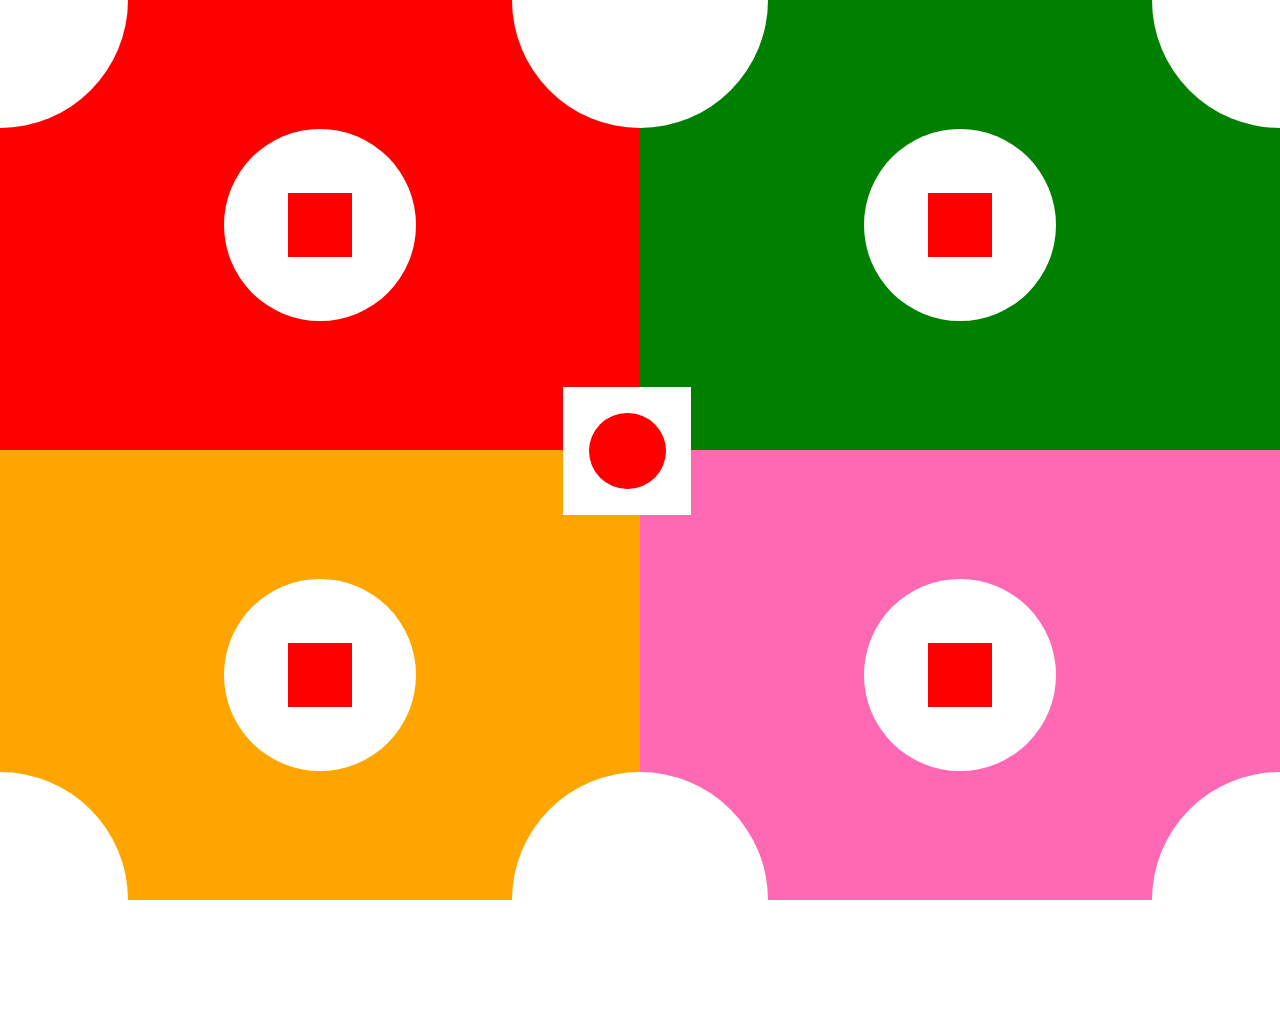
<file: case1/index.html>
<!DOCTYPE html>
<html lang="en">
    <head>
        <meta charset="UTF-8">
        <meta name="viewport" content="width=device-width, initial-scale=1.0">
        <title>Assignment3</title>
        <link rel="stylesheet" href="../style.css">
    </head>
    <body>
<section>
    <div class="circle">
        <div class="square"></div>
    </div>
    <div></div>
</section>
<section>
    <div class="circle">
        <div class="square"></div>
    </div>
    <div></div>
    <div></div>
</section>
<section>
    <div class="circle">
        <div class="square"></div>
    </div>
    <div></div>
</section>
<section>
    <div class="circle">
        <div class="square"></div>
    </div>
    <div></div>
    <div></div>
</section>
<section>
    <div></div>
</section>
    </body>
</html>
</file>
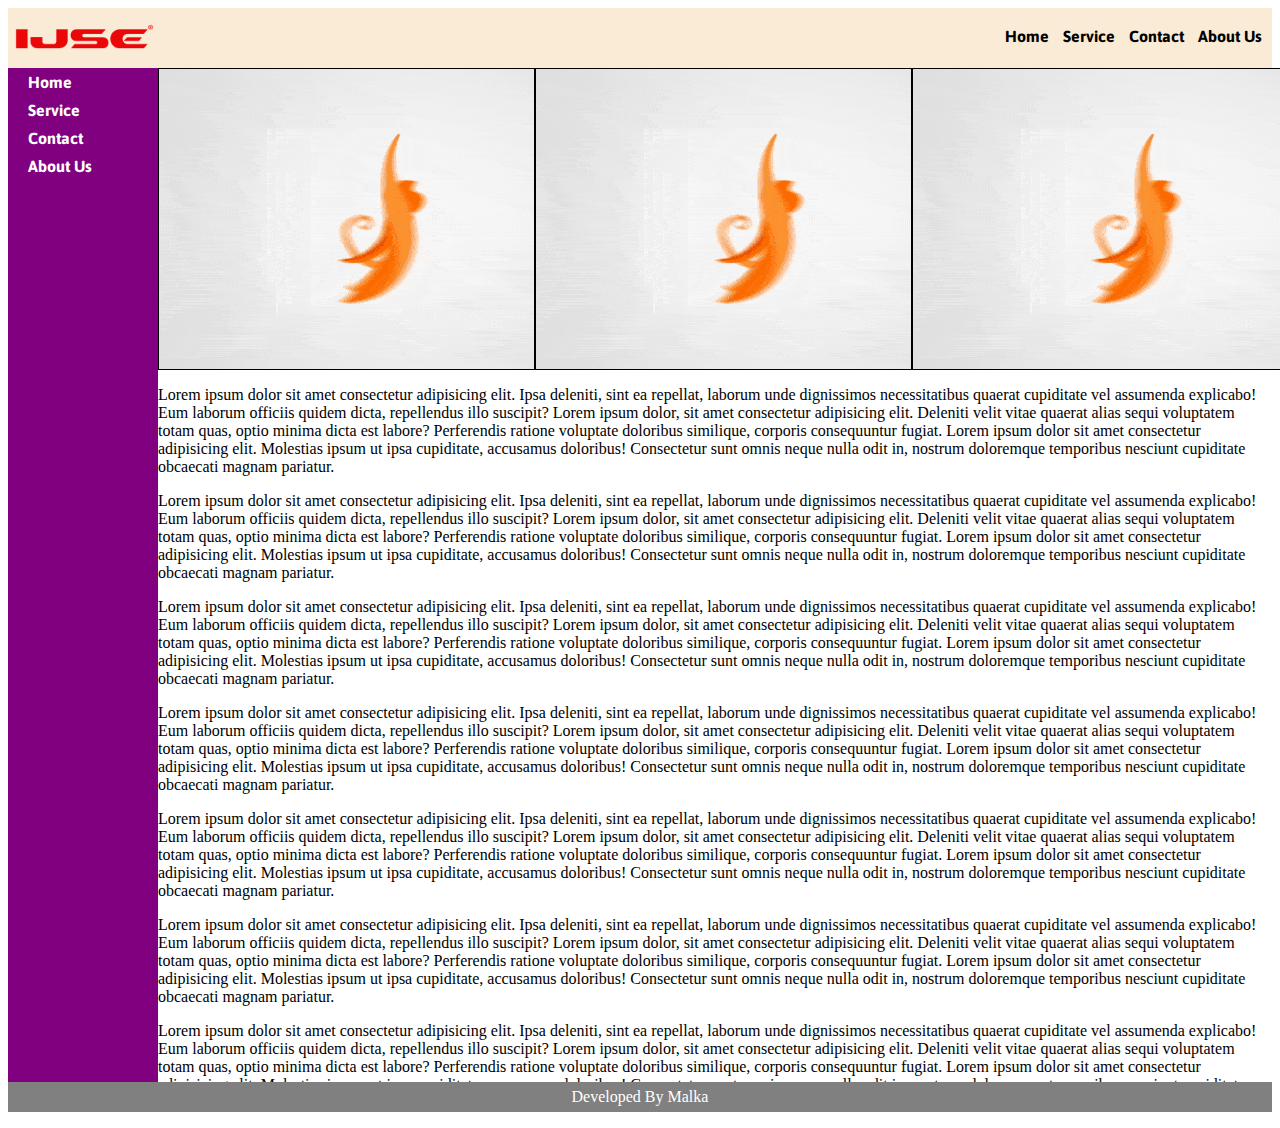
<file: case2/index.html>
<!DOCTYPE html>
<html lang="en">
<head>
    <meta charset="UTF-8">
    <meta name="viewport" content="width=device-width, initial-scale=1.0">
    <title>case2</title>
    <link rel="stylesheet" href="../style1.css">
    <link rel="preconnect" href="https://fonts.googleapis.com">
<link rel="preconnect" href="https://fonts.gstatic.com" crossorigin>
<link href="https://fonts.googleapis.com/css2?family=Asap:ital,wght@0,100..900;1,100..900&family=Press+Start+2P&family=Public+Sans:ital,wght@0,100..900;1,100..900&display=swap" rel="stylesheet">
<link rel="preconnect" href="https://fonts.googleapis.com">
<link rel="preconnect" href="https://fonts.gstatic.com" crossorigin>
<link href="https://fonts.googleapis.com/css2?family=Asap:ital,wght@0,100..900;1,100..900&family=Press+Start+2P&family=Public+Sans:ital,wght@0,100..900;1,100..900&display=swap" rel="stylesheet">
</head>
<body>
    <header>
        <img src="../assests/imgs/logo/Ijse_logo.png" alt="Ijse_logo">
        <nav>
            <ul>
                <li><a href="">Home</a></li>
                <li><a href="">Service</a></li>
                <li><a href="">Contact</a></li>
                <li><a href="">About Us</a></li>
            </ul>
        </nav>
    </header>
    <main>
        <aside>
            <ul>
                <li><a href="">Home</a></li>
                <li><a href="">Service</a></li>
                <li><a href="">Contact</a></li>
                <li><a href="">About Us</a></li>
            </ul>
        </aside>
        <div>
            <div></div>
            <div></div>
            <div></div>
        </div>
        <section>
            <p>Lorem ipsum dolor sit amet consectetur adipisicing elit. Ipsa deleniti, sint ea repellat, laborum unde dignissimos necessitatibus quaerat cupiditate vel assumenda explicabo! Eum laborum officiis quidem dicta, repellendus illo suscipit?
                Lorem ipsum dolor, sit amet consectetur adipisicing elit. Deleniti velit vitae quaerat alias sequi voluptatem totam quas, optio minima dicta est labore? Perferendis ratione voluptate doloribus similique, corporis consequuntur fugiat.
                Lorem ipsum dolor sit amet consectetur adipisicing elit. Molestias ipsum ut ipsa cupiditate, accusamus doloribus! Consectetur sunt omnis neque nulla odit in, nostrum doloremque temporibus nesciunt cupiditate obcaecati magnam pariatur.
            </p>
            <p>Lorem ipsum dolor sit amet consectetur adipisicing elit. Ipsa deleniti, sint ea repellat, laborum unde dignissimos necessitatibus quaerat cupiditate vel assumenda explicabo! Eum laborum officiis quidem dicta, repellendus illo suscipit?
                Lorem ipsum dolor, sit amet consectetur adipisicing elit. Deleniti velit vitae quaerat alias sequi voluptatem totam quas, optio minima dicta est labore? Perferendis ratione voluptate doloribus similique, corporis consequuntur fugiat.
                Lorem ipsum dolor sit amet consectetur adipisicing elit. Molestias ipsum ut ipsa cupiditate, accusamus doloribus! Consectetur sunt omnis neque nulla odit in, nostrum doloremque temporibus nesciunt cupiditate obcaecati magnam pariatur.
            </p>
            <p>Lorem ipsum dolor sit amet consectetur adipisicing elit. Ipsa deleniti, sint ea repellat, laborum unde dignissimos necessitatibus quaerat cupiditate vel assumenda explicabo! Eum laborum officiis quidem dicta, repellendus illo suscipit?
                Lorem ipsum dolor, sit amet consectetur adipisicing elit. Deleniti velit vitae quaerat alias sequi voluptatem totam quas, optio minima dicta est labore? Perferendis ratione voluptate doloribus similique, corporis consequuntur fugiat.
                Lorem ipsum dolor sit amet consectetur adipisicing elit. Molestias ipsum ut ipsa cupiditate, accusamus doloribus! Consectetur sunt omnis neque nulla odit in, nostrum doloremque temporibus nesciunt cupiditate obcaecati magnam pariatur.
            </p>
            <p>Lorem ipsum dolor sit amet consectetur adipisicing elit. Ipsa deleniti, sint ea repellat, laborum unde dignissimos necessitatibus quaerat cupiditate vel assumenda explicabo! Eum laborum officiis quidem dicta, repellendus illo suscipit?
                Lorem ipsum dolor, sit amet consectetur adipisicing elit. Deleniti velit vitae quaerat alias sequi voluptatem totam quas, optio minima dicta est labore? Perferendis ratione voluptate doloribus similique, corporis consequuntur fugiat.
                Lorem ipsum dolor sit amet consectetur adipisicing elit. Molestias ipsum ut ipsa cupiditate, accusamus doloribus! Consectetur sunt omnis neque nulla odit in, nostrum doloremque temporibus nesciunt cupiditate obcaecati magnam pariatur.
            </p>
            <p>Lorem ipsum dolor sit amet consectetur adipisicing elit. Ipsa deleniti, sint ea repellat, laborum unde dignissimos necessitatibus quaerat cupiditate vel assumenda explicabo! Eum laborum officiis quidem dicta, repellendus illo suscipit?
                Lorem ipsum dolor, sit amet consectetur adipisicing elit. Deleniti velit vitae quaerat alias sequi voluptatem totam quas, optio minima dicta est labore? Perferendis ratione voluptate doloribus similique, corporis consequuntur fugiat.
                Lorem ipsum dolor sit amet consectetur adipisicing elit. Molestias ipsum ut ipsa cupiditate, accusamus doloribus! Consectetur sunt omnis neque nulla odit in, nostrum doloremque temporibus nesciunt cupiditate obcaecati magnam pariatur.
            </p>
            <p>Lorem ipsum dolor sit amet consectetur adipisicing elit. Ipsa deleniti, sint ea repellat, laborum unde dignissimos necessitatibus quaerat cupiditate vel assumenda explicabo! Eum laborum officiis quidem dicta, repellendus illo suscipit?
                Lorem ipsum dolor, sit amet consectetur adipisicing elit. Deleniti velit vitae quaerat alias sequi voluptatem totam quas, optio minima dicta est labore? Perferendis ratione voluptate doloribus similique, corporis consequuntur fugiat.
                Lorem ipsum dolor sit amet consectetur adipisicing elit. Molestias ipsum ut ipsa cupiditate, accusamus doloribus! Consectetur sunt omnis neque nulla odit in, nostrum doloremque temporibus nesciunt cupiditate obcaecati magnam pariatur.
            </p>
            <p>Lorem ipsum dolor sit amet consectetur adipisicing elit. Ipsa deleniti, sint ea repellat, laborum unde dignissimos necessitatibus quaerat cupiditate vel assumenda explicabo! Eum laborum officiis quidem dicta, repellendus illo suscipit?
                Lorem ipsum dolor, sit amet consectetur adipisicing elit. Deleniti velit vitae quaerat alias sequi voluptatem totam quas, optio minima dicta est labore? Perferendis ratione voluptate doloribus similique, corporis consequuntur fugiat.
                Lorem ipsum dolor sit amet consectetur adipisicing elit. Molestias ipsum ut ipsa cupiditate, accusamus doloribus! Consectetur sunt omnis neque nulla odit in, nostrum doloremque temporibus nesciunt cupiditate obcaecati magnam pariatur.
            </p>
        </section>
    <footer>
        <p>Developed By Malka</p>
    </footer>
</main>
</body>
</html>
</file>
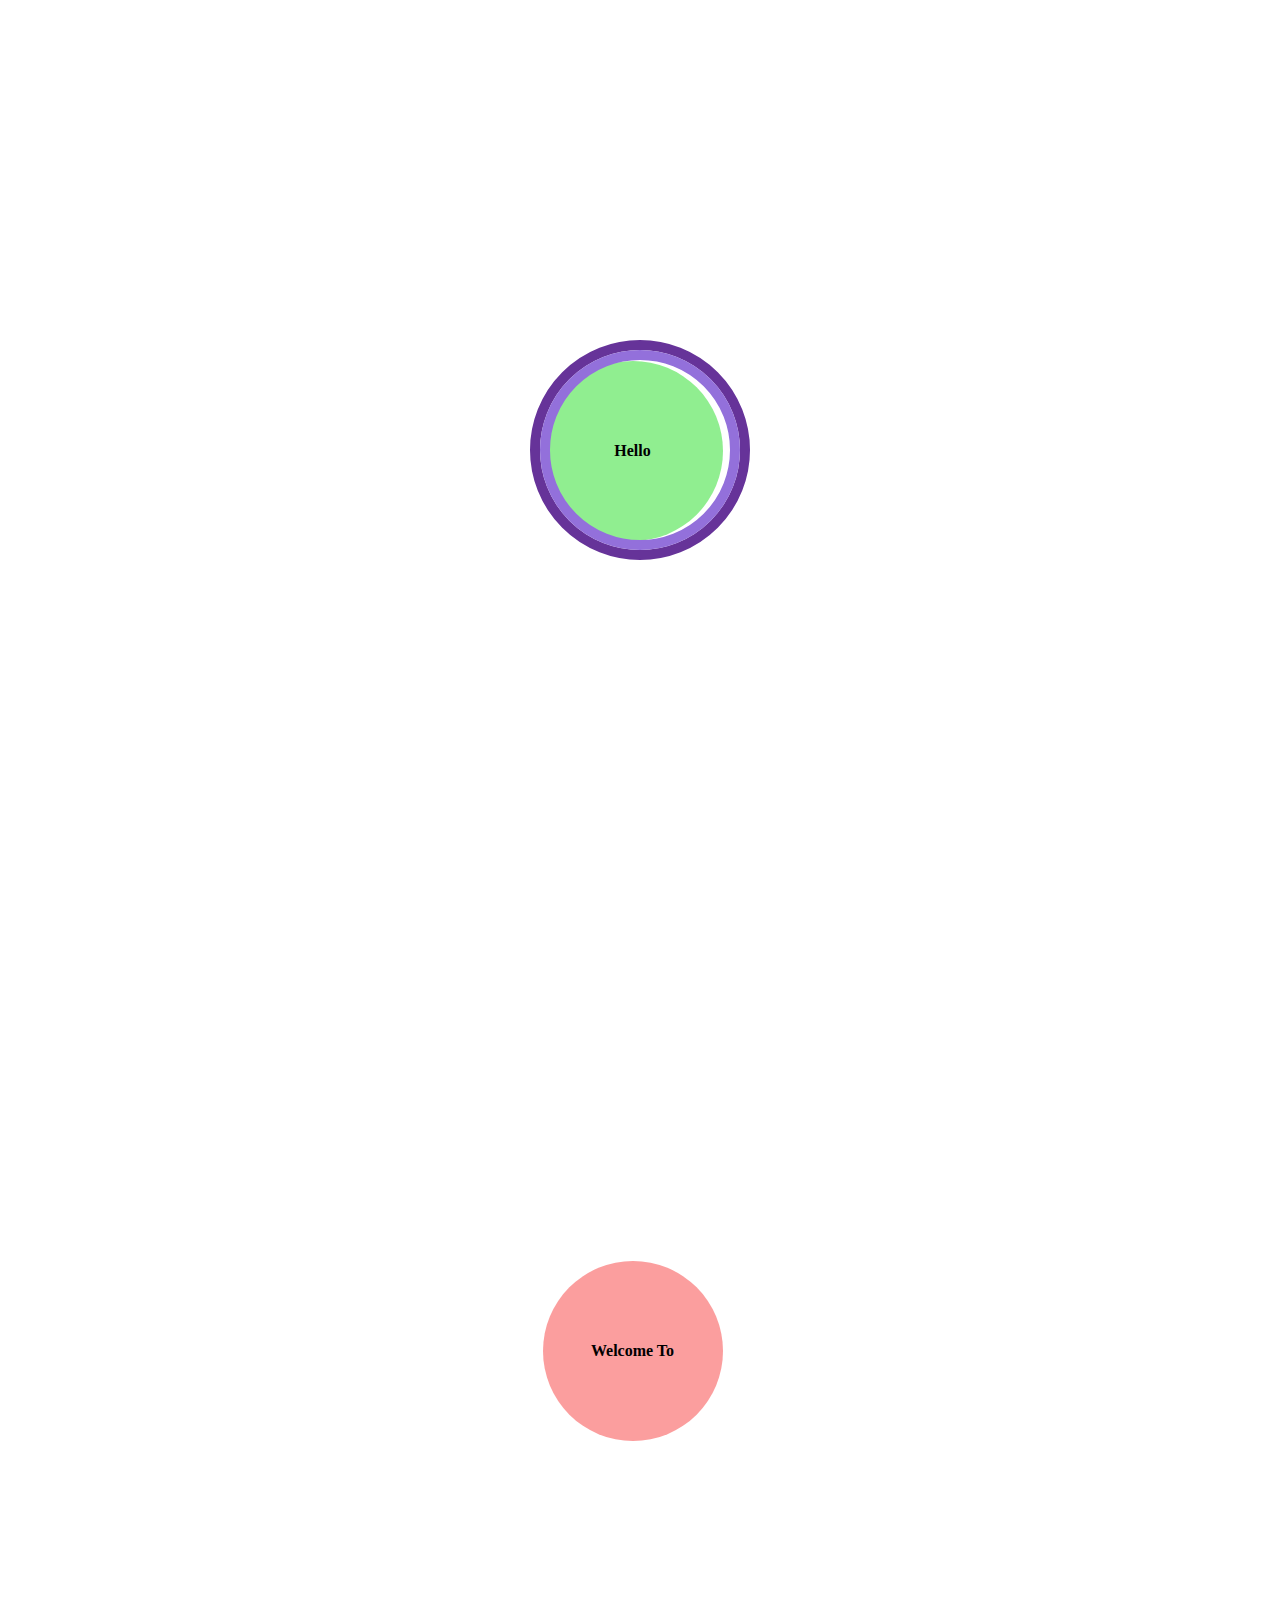
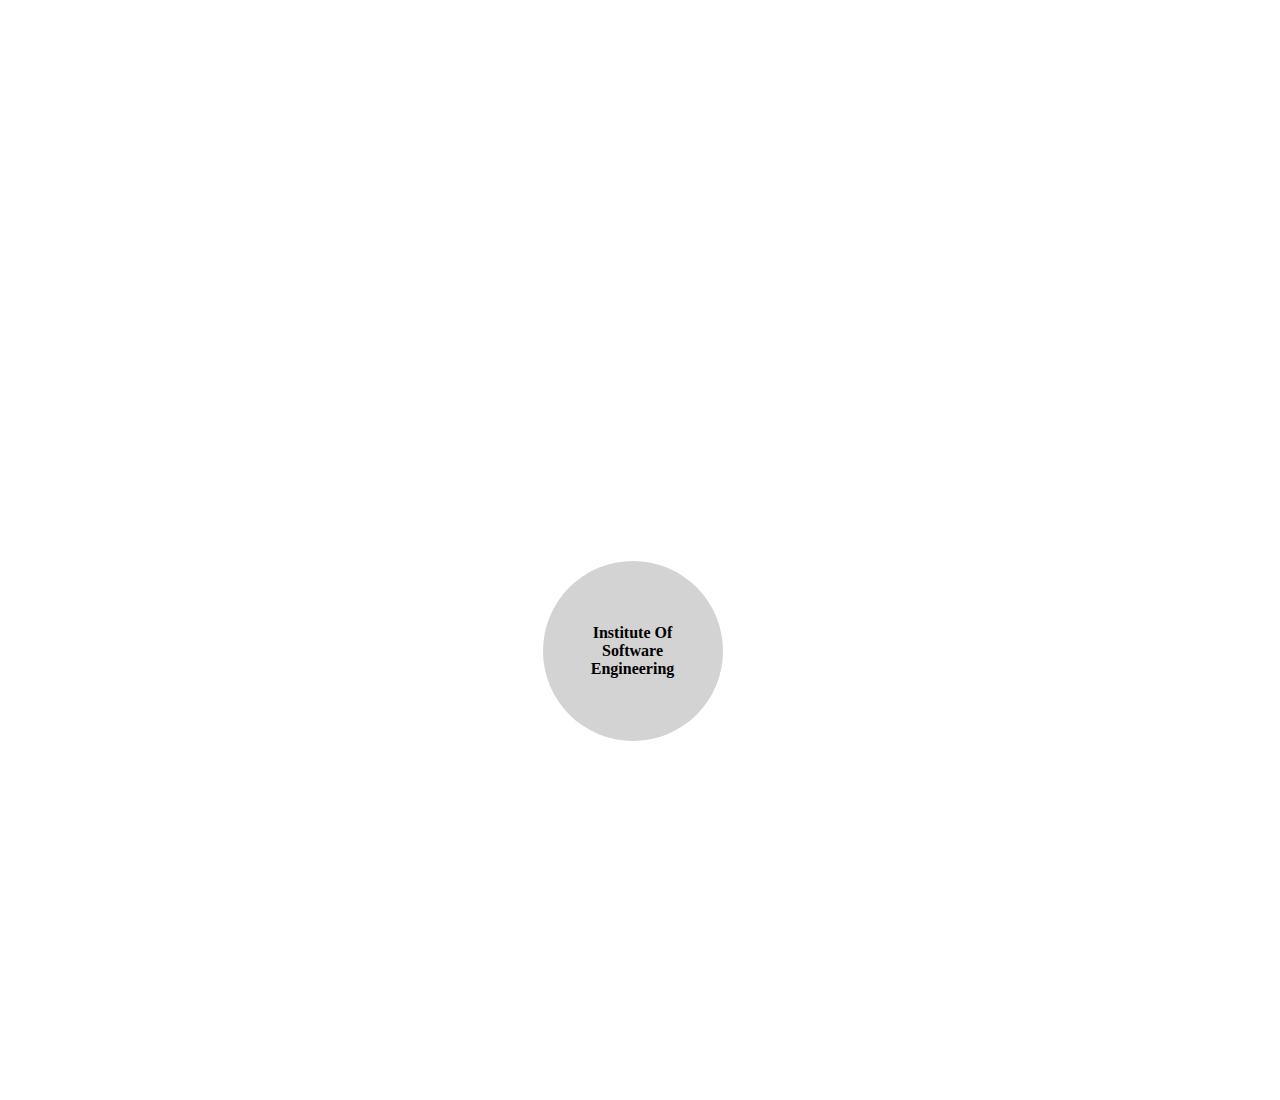
<file: case3/index.html>
<!doctype html>
<html lang="en">
<head>
    <meta charset="UTF-8">
    <meta name="viewport"
          content="width=device-width, user-scalable=no, initial-scale=1.0, maximum-scale=1.0, minimum-scale=1.0">
    <meta http-equiv="X-UA-Compatible" content="ie=edge">
    <title>Case3</title>
    <style>
        body{
            margin: 0;
            padding: 0;
            overflow-x: hidden;
        }
        body>div{
            width: 200px;
            border-radius: 100%;
            aspect-ratio: 1/1;
            border: 10px rebeccapurple solid;
            position: fixed;
            top: 0;
            left: 0;
            right: 0;
            bottom: 0;
            margin: auto;
            z-index: 1;
        }
        body>div>div{
            width: 180px;
            border-radius: 100%;
            aspect-ratio: 1/1;
            border: 10px mediumpurple solid;
            position: absolute;
            top: 0;
            left: 0;
            right: 0;
            bottom: 0;
        }
        body section{
            width: 100vw;
            height: 100vh;
            position: relative;
        }
        body section div{
            position: absolute;
            width: 180px;
            aspect-ratio: 1/1;
            border-radius: 100%;
            top: 1px;
            left: 0;
            bottom: 0;
            right: 15px;
            margin: auto;
            background-color: lightgreen;
            text-align: center;
            align-content: center;
            font-weight: bolder;
        }
        #case2{
            background-color: #fb9e9e;
        }
        #case3{
            background-color: lightgray;
        }
    </style>
</head>
<body>
    <div>
        <div></div>
    </div>
<section class="main">
    <div id="case1">Hello</div>
</section>
<section class="main">
    <div id="case2">Welcome To</div>
</section>
<section class="main">
    <div id="case3">Institute Of <br> Software <br> Engineering</div>
</section>
</body>
</html>
</file>
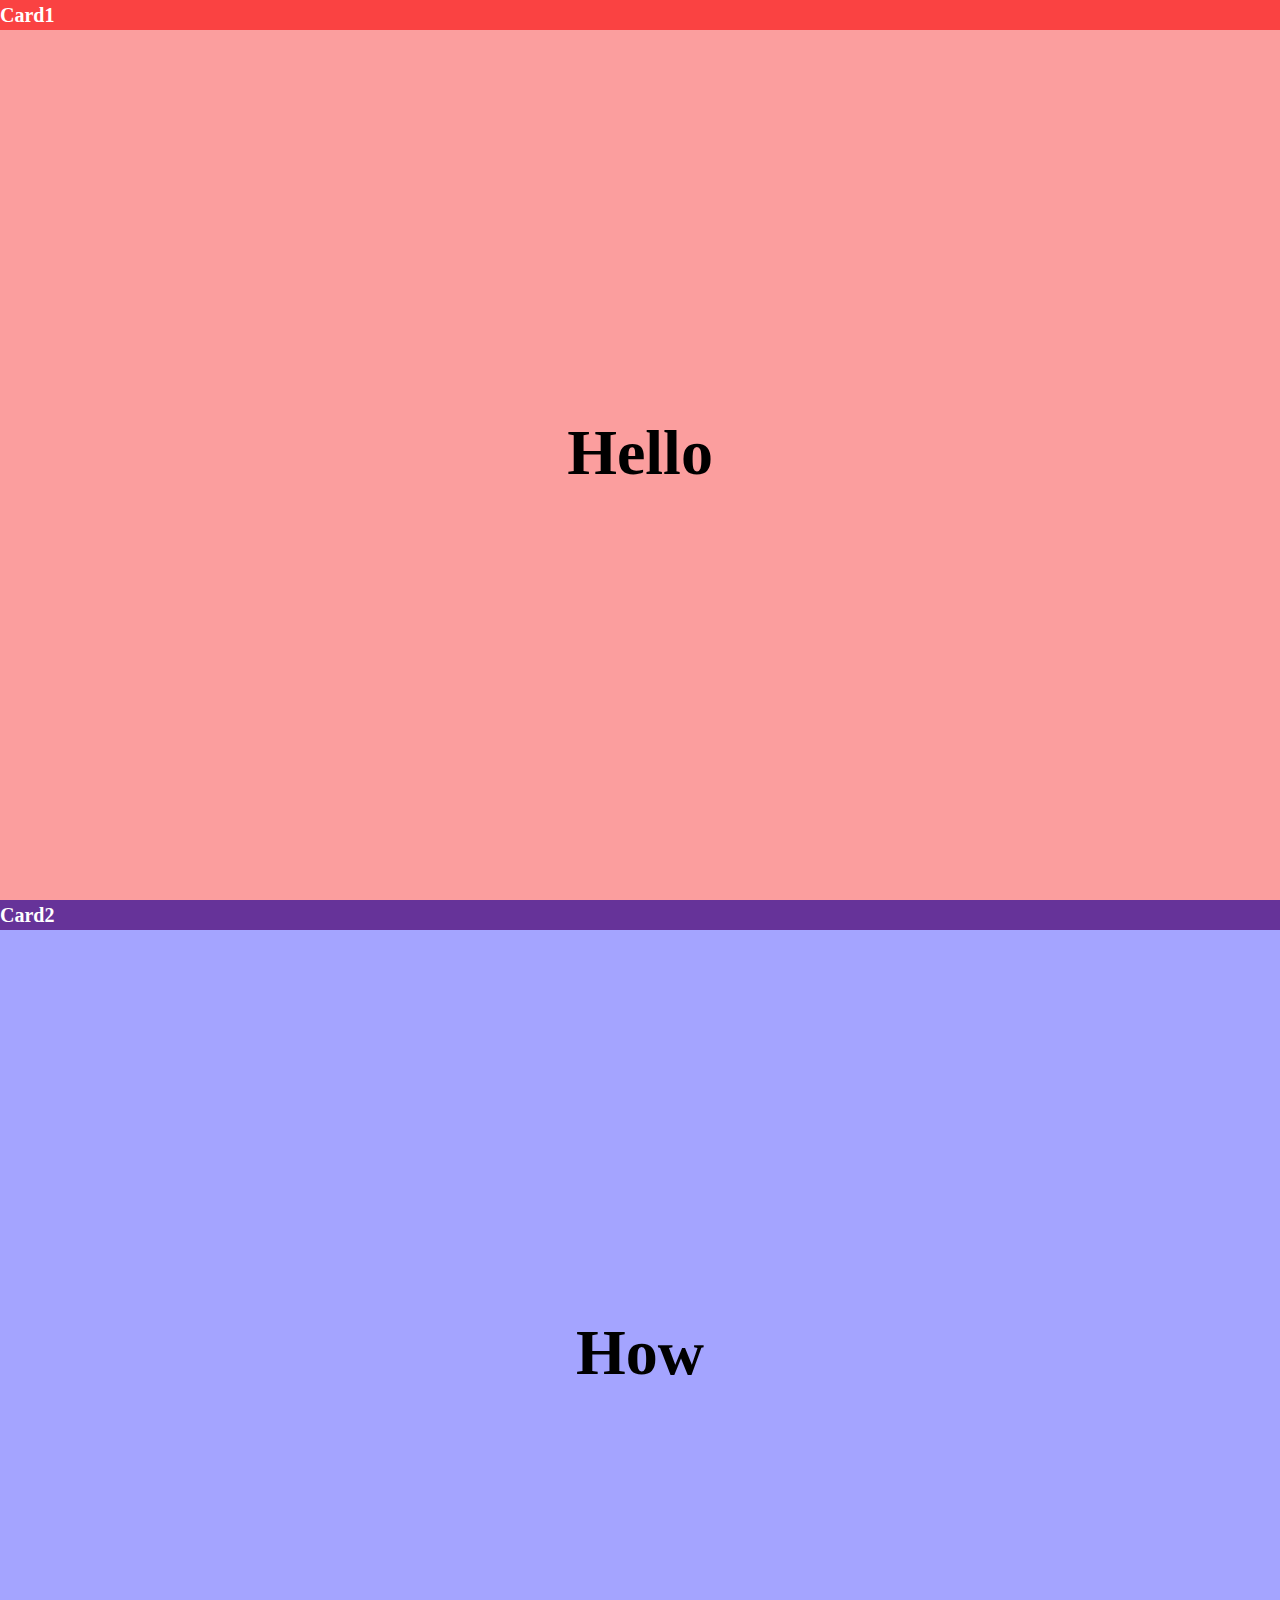
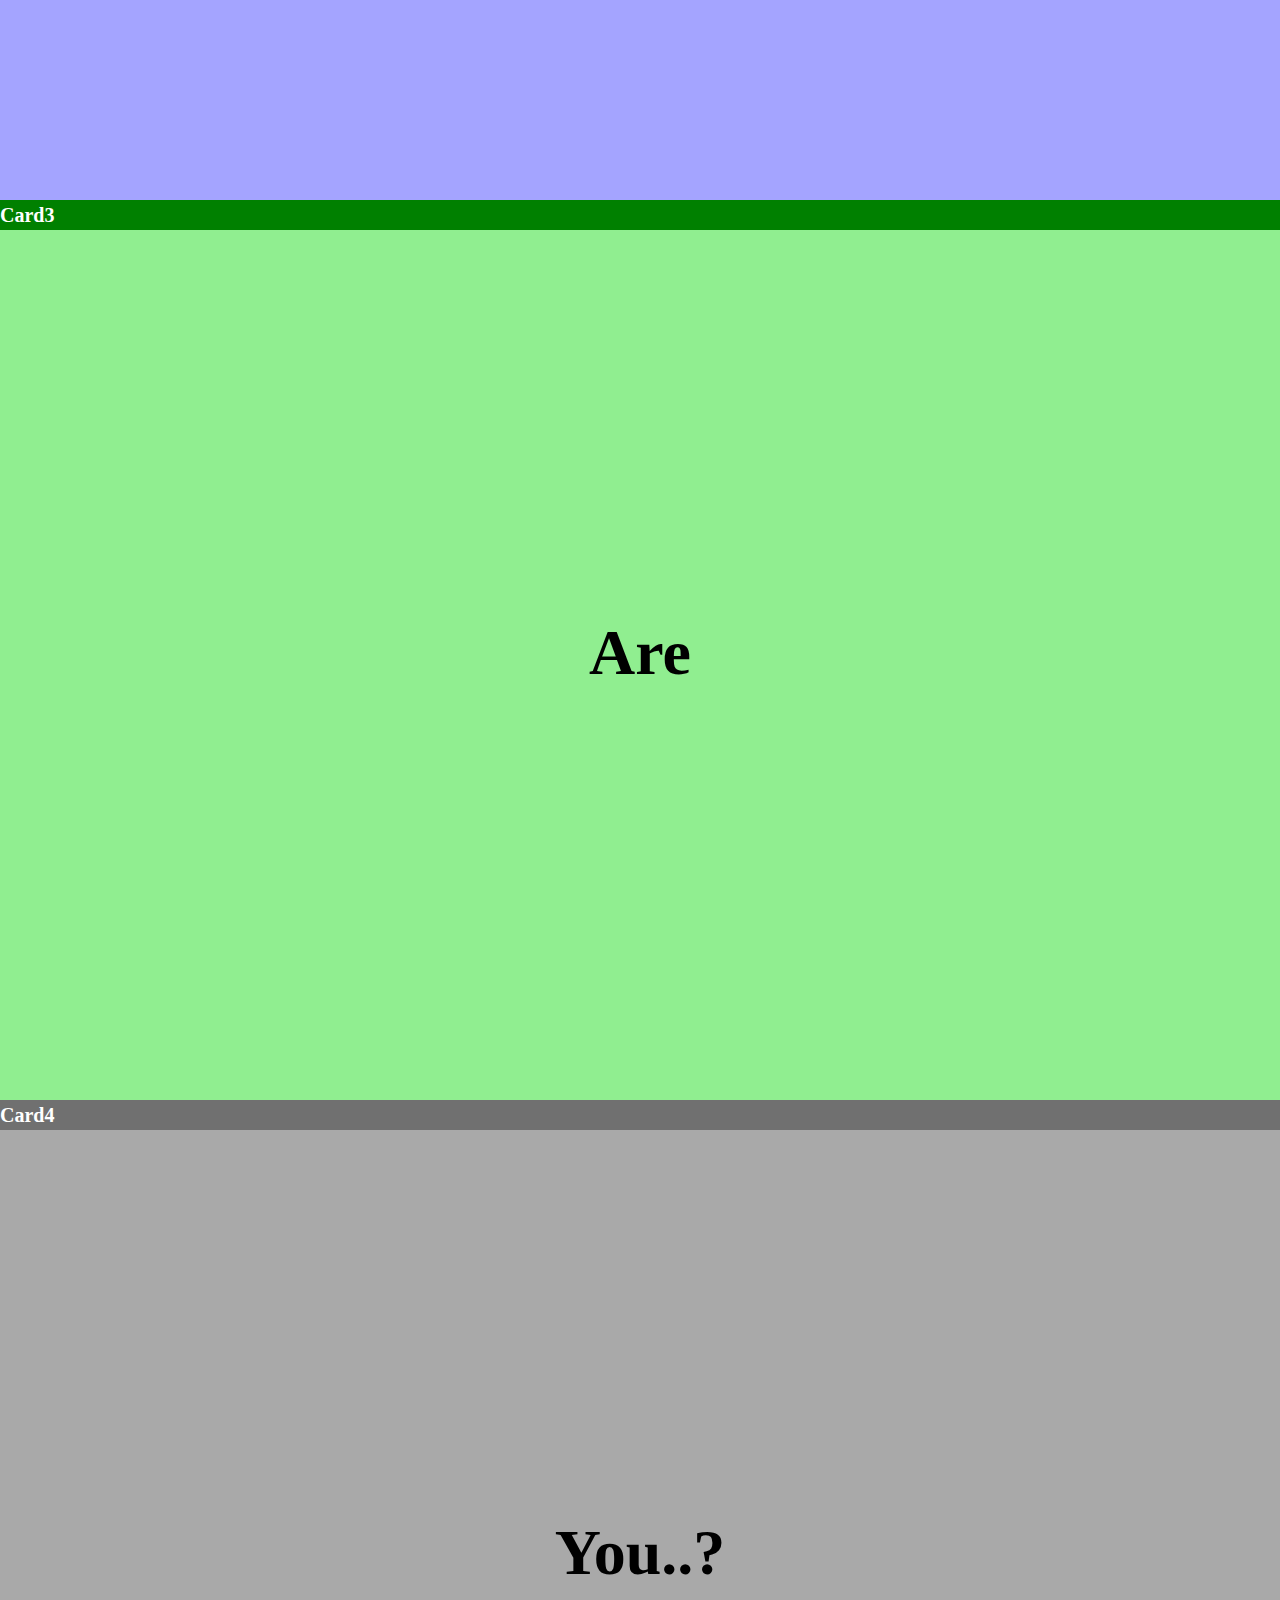
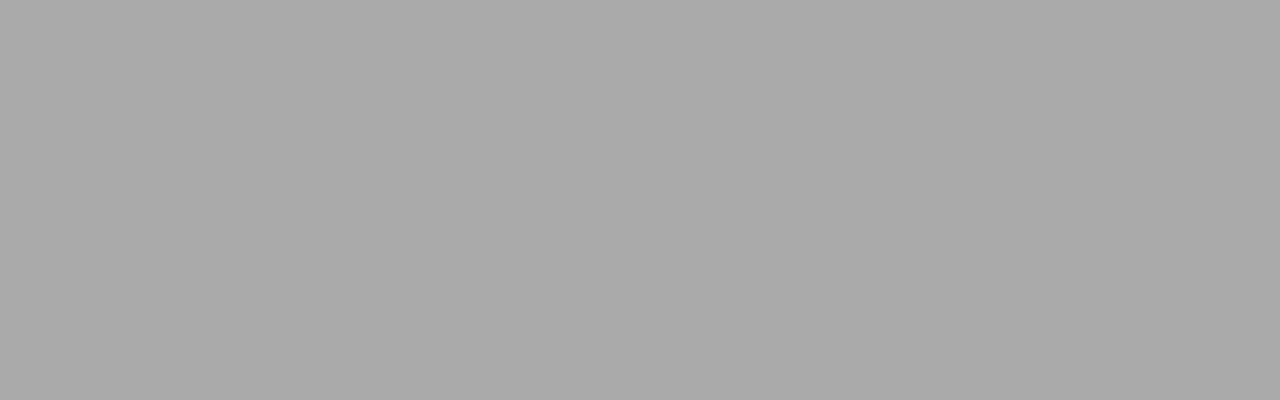
<file: case4/index.html>
<!doctype html>
<html lang="en">
<head>
    <meta charset="UTF-8">
    <meta name="viewport"
          content="width=device-width, user-scalable=no, initial-scale=1.0, maximum-scale=1.0, minimum-scale=1.0">
    <meta http-equiv="X-UA-Compatible" content="ie=edge">
    <title>Case4</title>
    <style>
        body{
            margin: 0;
            padding: 0;
            overflow-x: hidden;
        }
        .card{
            width: 100vw;
            height: 100vh;
            position: relative;

        }
        .card>div{
            width: 100vw;
            height: 30px;
            background-color: darkgray;
        }
        .card>div>h1{
            color: white;
            font-size: 20px;
            position: relative;
            top: 4px;
            left: 0;
            right: 0;
            bottom: 0;
            margin: auto;
        }
        .card>h1{
            text-align: center;
            width: 100vw;
            height: 94vh;
            font-size: 4em;
            margin: 0;
            padding: 0;
            align-content: center;
        }
        #card1{
            background-color: #fb9e9e;
        }
        #card1>div{
            background-color: #fa4242;
            position: sticky;
            top: 0;
        }
        #card2{
            background-color: #a4a4ff;
        }
        #card2>div{
            background-color: rebeccapurple;
            position: sticky;
            top: 0;
        }
        #card3{
            background-color: lightgreen;
        }
        #card3>div{
            background-color: green;
            position: sticky;
            top: 0;
        }
        #card4{
            background-color: darkgray;
        }
        #card4>div{
            background-color: #707070;
            position: sticky;
            top: 0;
        }
    </style>
</head>
<body>
    <div class="card" id="card1">
        <div><h1>Card1</h1></div>
        <h1>Hello</h1>
    </div>
    <div class="card" id="card2">
        <div><h1>Card2</h1></div>
        <h1>How</h1>
    </div>
    <div class="card" id="card3">
        <div><h1>Card3</h1></div>
        <h1>Are</h1>
    </div>
    <div class="card" id="card4">
        <div><h1>Card4</h1></div>
        <h1>You..?</h1>
    </div>
</body>
</html>
</file>
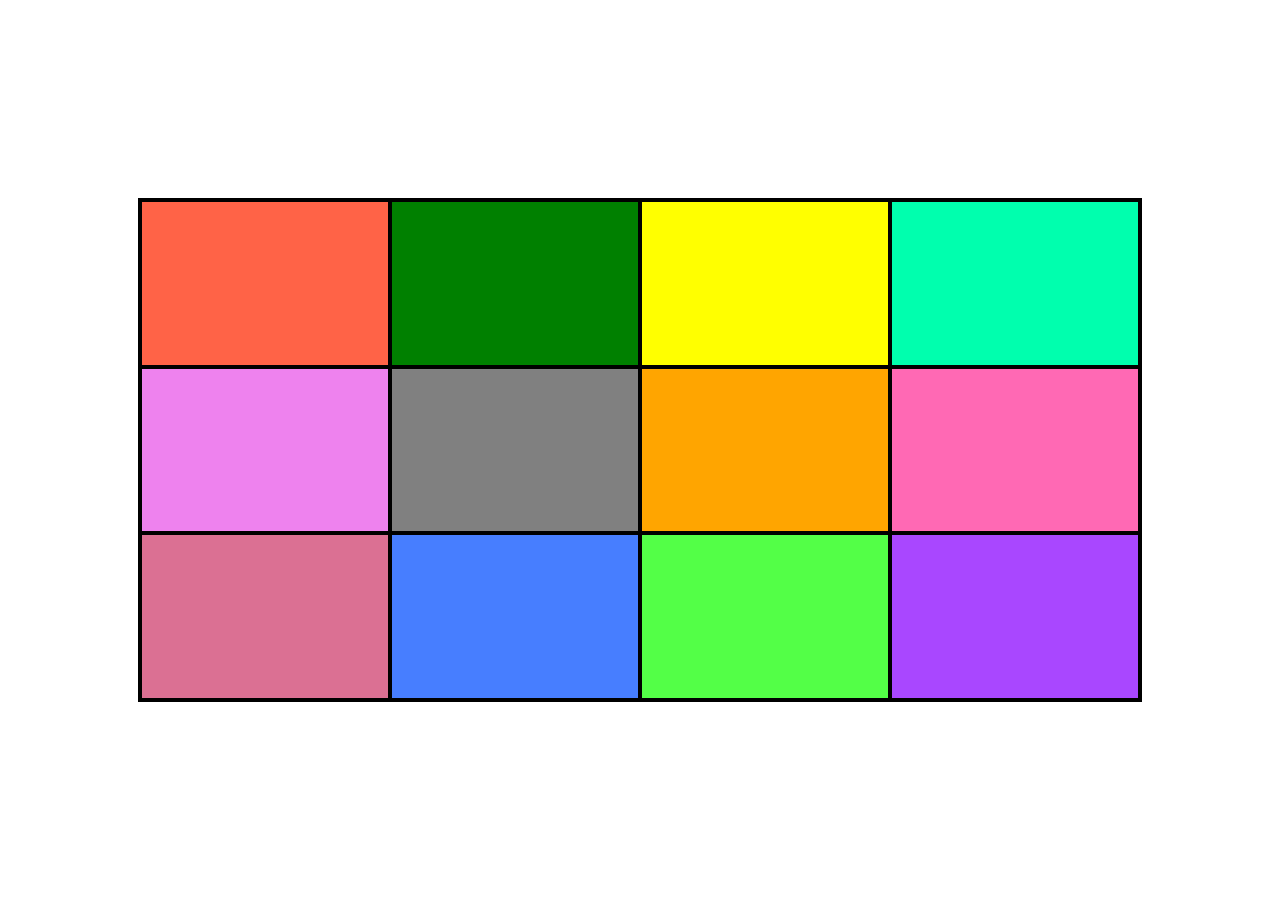
<file: case5/index.html>
<!DOCTYPE html>
<html lang="en">
<head>
    <meta charset="UTF-8">
    <meta name="viewport" content="width=device-width, initial-scale=1.0">
    <title>Case5</title>
    <style>
        .content1{
            position: absolute;
            top: 0;
            left:0;
            right: 0;
            bottom: 0;
            margin: auto;

        }

        section{
            width: 1000px;
            height: 500px;
            background-color: lightblue;
            display: grid;
            grid-template-columns: repeat(4,1fr);
            border: solid black 2px;
        }
        div:hover{
            opacity: 0.5;
        }
        .content1>div{
            border: solid 2px black ;
        }
        .content1>div:nth-child(1){
            background: tomato;
        }
        .content1>div:nth-child(2){
            background: green;
        }
        .content1>div:nth-child(3){
            background: yellow;
        }
        .content1>div:nth-child(4){
            background: rgb(0, 255, 174);
        }
        .content1>div:nth-child(5){
            background: violet;
        }
        .content1>:nth-child(8){
            background: hotpink;
        }
        div:nth-child(6){
            background: gray;
        }
        div:nth-child(7){
            background: orange;
        }
        .content2>div:nth-child(8){
            background: hotpink;
            grid-column: 2/4;
        }
        div:nth-child(9){
            background: palevioletred;
        }
        div:nth-child(10){
            background: rgb(71, 126, 255);
        }
        div:nth-child(11){
            background: rgb(83, 255, 71);
        }
        div:nth-child(12){
            background: rgb(169, 71, 255);
        }
    </style>
</head>
<body>
<section class="content1">
    <div></div>
    <div></div>
    <div></div>
    <div></div>

    <div></div>
    <div></div>
    <div></div>
    <div></div>

    <div></div>
    <div></div>
    <div></div>
    <div></div>
</section>

</body>
</html>
</file>
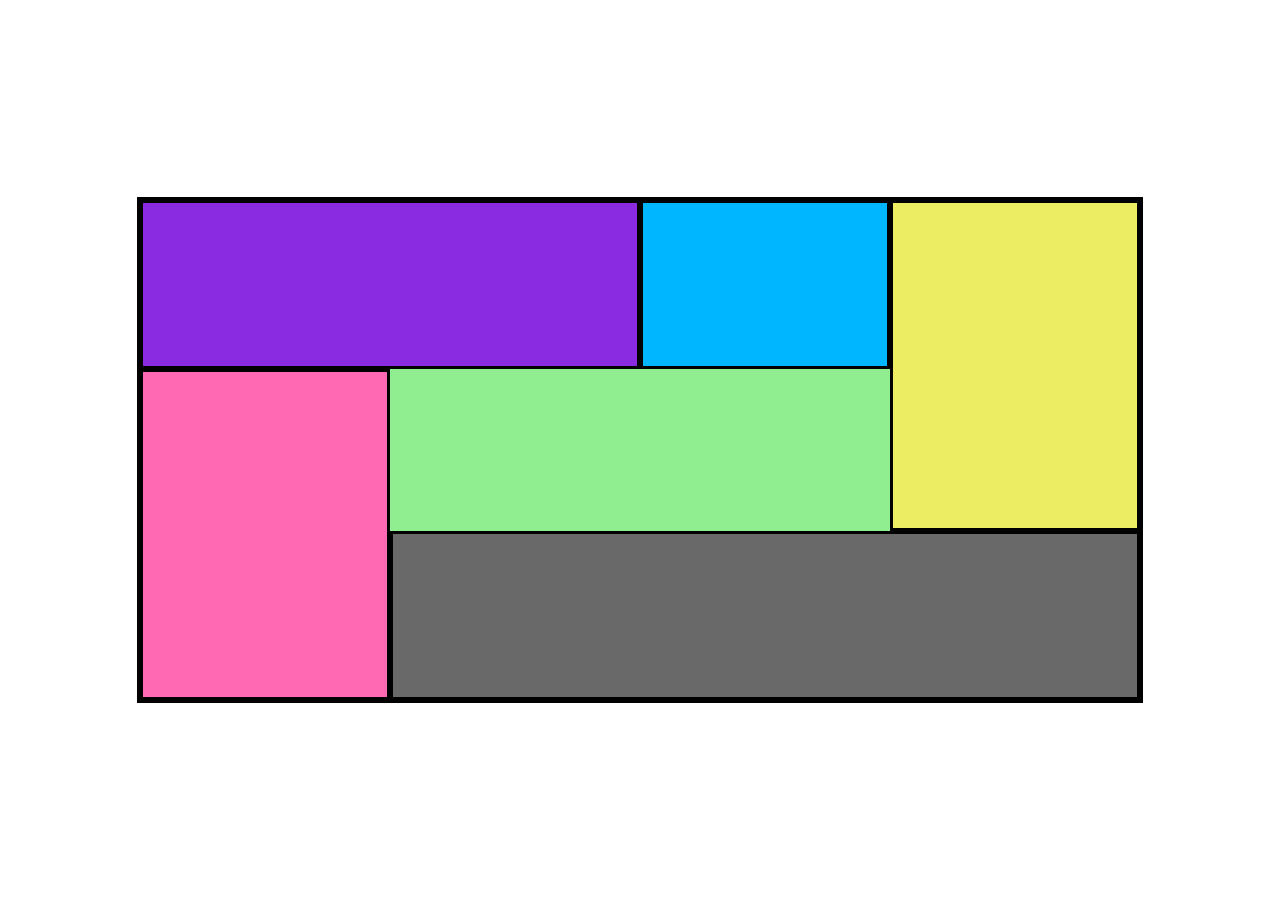
<file: case6/index.html>
<!DOCTYPE html>
<html lang="en">
<head>
  <meta charset="UTF-8">
  <meta name="viewport" content="width=device-width, initial-scale=1.0">
  <title>Case6</title>
  <style>
    div{
      border: 3px solid black;
    }
    section{
      width: 1000px;
      height: 500px;
      background: lightgreen;
      border: 3px solid black;
      display: grid;
      /* define how many columns in template */
      /* grid-template-columns: 1fr 1fr 1fr 1fr; fr->fragment */
      grid-template-columns: repeat(4,1fr);
      position: absolute;
      top: 0;
      left: 0;
      bottom: 0;
      right: 0;
      margin: auto;

    }
    div:nth-child(1){
      background: blueviolet;
      grid-column: 1/3;
    }
    div:nth-child(3){
      background-color: rgb(237, 237, 100);
      grid-column: 4/5;
      grid-row: 1/3;
    }
    div:nth-child(4){
      background-color: hotpink;
      grid-column: 1/2;
      grid-row: 2/4;
    }
    div:nth-child(5){
      background-color: dimgray;
      grid-column: 2/5;
    }
    div:nth-child(2){
      background-color: rgb(0, 183, 255);
      grid-column: 3/4 ;
    }

  </style>
</head>
<body>
<section>
  <div></div>
  <div></div>
  <div></div>
  <div></div>

  <div></div>




</section>
</body>
</html>
</file>
<file: style.css>
*{
    margin: 0;
    padding: 0;
}
body{
    overflow: hidden;
}
section:nth-child(1){
width: 50vw;
height: 50vh;
background-color: red;
position: absolute;
left: 0;
top: 0;
align-content: center;
}
section:nth-child(2){
    width: 50vw;
    height: 50vh;
    background-color: green;
    position: absolute;
    right: 0;
    top: 0;
    align-content: center;
}
section:nth-child(3){
    width: 50vw;
    height: 50vh;
    background-color: orange;
    position: absolute;
    left: 0;
    bottom: 0;
    align-content: center;
}
section:nth-child(4){
    width: 50vw;
    height: 50vh;
    background-color: hotpink; 
    position: absolute;
    right: 0;
    bottom: 0;
    align-content: center;
}
.circle{
width: 15vw;
aspect-ratio: 1/1;
border-radius: 10000vh;
background-color: white;
left: 0;
top: 0;
right: 0;
bottom: 0;
margin: auto;
align-content: center;
}
.square{
    width: 5vw;
    aspect-ratio: 1/1;
    background-color: red;
    top: 0;
    left: 0;
    right: 0;
    bottom: 0;
    margin: auto;
}
section:nth-child(1)>div:nth-child(2){
    width: 20vw;
    aspect-ratio: 1/1;
    background-color: white;
    position: absolute;
    top: -10vw;
    right: 80%;
    border-radius: 5000px;
    
}
section:nth-child(2)>div:nth-child(2){
    width: 20vw;
    aspect-ratio: 1/1;
    background-color: white;
    position: absolute;
    top: -10vw;
    left: 80%;
    border-radius: 5000px;
    
}
section:nth-child(3)>div:nth-child(2){
    width: 20vw;
    aspect-ratio: 1/1;
    background-color: white;
    position: absolute;
    bottom: -10vw;
    right: 80%;
    border-radius: 5000px;
    
}
section:nth-child(4)>div:nth-child(2){
    width: 20vw;
    aspect-ratio: 1/1;
    background-color: white;
    position: absolute;
    bottom: -10vw;
    left: 80%;
    border-radius: 5000px;
    
}
section:nth-child(4)>div:nth-child(3){
    width: 20vw;
    aspect-ratio: 1/1;
    background-color: white;
    position: absolute;
    bottom: calc(-20vw/2);
    left: -10vw;
    border-radius: 5000px;
    
}
section:nth-child(2)>div:nth-child(3){
    width: 20vw;
    aspect-ratio: 1/1;
    background-color: white;
    position: absolute;
    top: calc(-20vw/2);
    left: -10vw;
    border-radius: 5000px;
    
}
section:nth-child(5){
    width: 10vw;
    aspect-ratio: 1/1;
    position: absolute;
    background-color: white;
    top: 43%;
    left: 44%;

}
section:nth-child(5)>div{
    width: 6vw;
    aspect-ratio: 1/1;
    position: absolute;
    background-color: red;
    border-radius: 5000px;
    top: 0;
    left: 0;
    bottom: 0;
    right: 0;
    margin: auto;

}
</file>
<file: style1.css>
body{
    overflow-x: hidden;
}
header{
    display: flex;
    background-color: antiquewhite;
    height: 60px;
    position: relative;

}
header>img{
    position: absolute;
    width: 150px;
    top: 0;
    bottom: 0;
    margin: auto;
}
header>nav>ul{
    margin: 0;
    position: absolute;
    right: 10px;
    top: 19px;
}
header>nav>ul>li{
    display: inline-block;
    padding-left: 10px;
    justify-items: center;

}
header>nav>ul>li>a{
    text-decoration: none;
    color: black;
    font-family: "Asap", sans-serif;
    font-optical-sizing: auto;
    font-weight: bold;
    font-style: normal;
    font-variation-settings: "wdth" 100;

}
header>nav>ul>li>a:hover{
    text-decoration: none;
    color: black;
    border-bottom: 2px purple solid ;
}
main{
    position: relative;
}
aside{
    background-color: purple;
    width: 150px;
    padding: 0;
    margin: 0;
    position: absolute;
    box-sizing: border-box; 
    top: 0;
    bottom: 0;
    
}
aside>ul{
    display: inline-block;
    list-style: none;
    padding: 0;
    margin: 0;
    
}
aside>ul>li{
    height: fit-content;
    width: 150px;
    padding-top: 5px;
    padding-bottom: 23px;    
    text-align-last: left;
    text-align: center;
    

}
aside>ul>li:hover{
    background-color: rgb(154, 0, 154);
}
aside>ul>li>a{
    text-align: center;
    color: #ffff;
    text-decoration: none;
    position: absolute;
    left:20px;
    font-family: "Asap", sans-serif;
    font-optical-sizing: auto;
    font-weight: bold;
    font-style: normal;
    font-variation-settings:"wdth" 100;
}
footer{
    width: 100%;
    position: absolute;
    background-color: gray;
    height: 30px;
    align-content: center;
    bottom: 0;
}
footer>p{
    text-align: center;
    color: white;
    margin: 0;
}
main>section{
    margin-top: 0;
    margin-left: 150px;
}
main>div{
    display: flex;
    flex-direction: row;
}
main>div>div{
    position: relative;
    left: 150px;
    width: calc(87.86vw/3);
    background: url(assests/gif/monkey.gif) ;
    height: 300px;
    border: 1px solid black;
}
</file>
